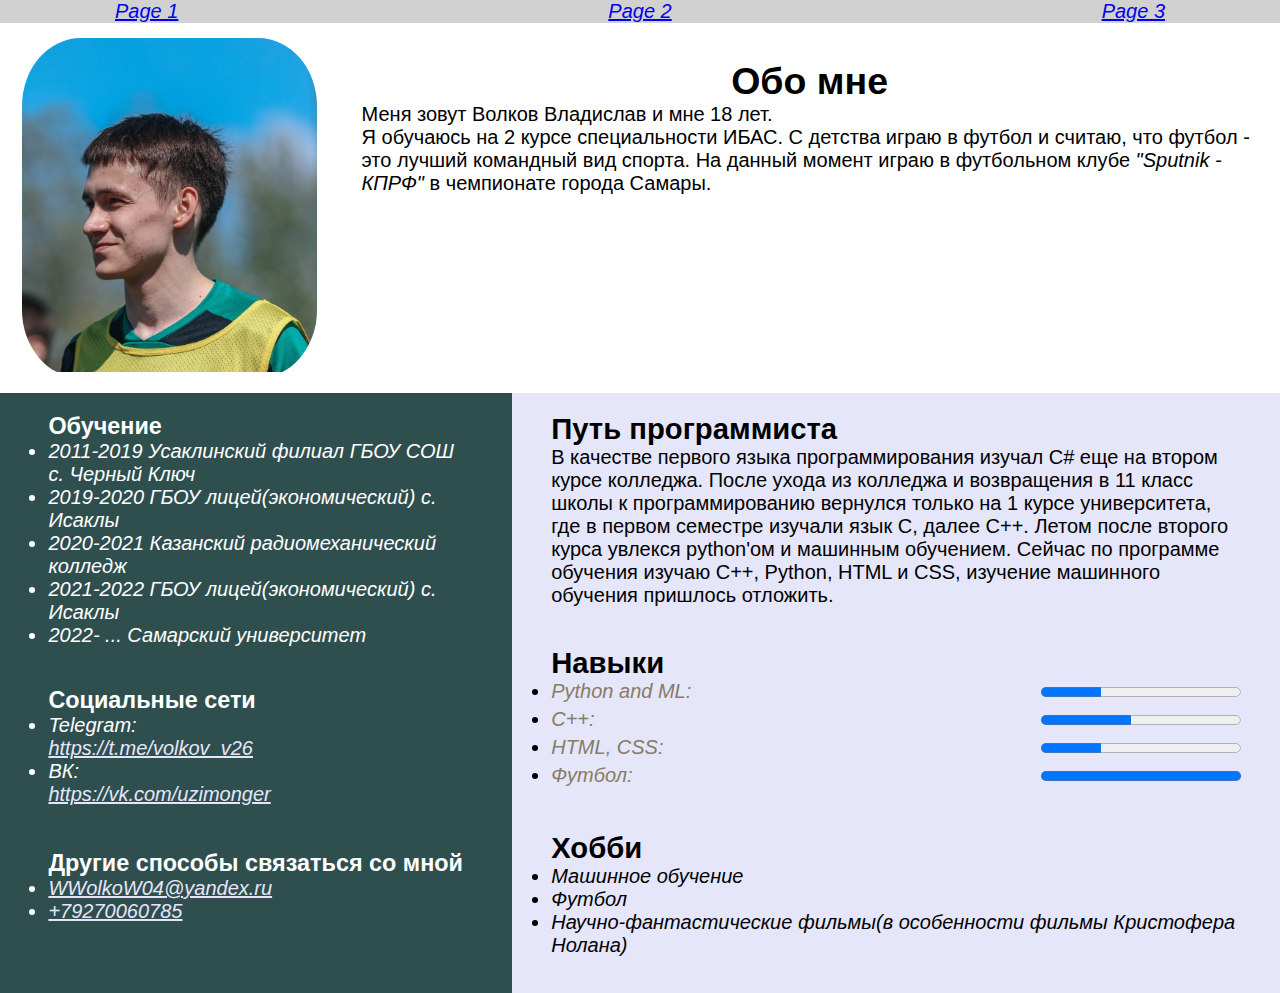
<file: index.html>
<!DOCTYPE html>
<html lang="ru">
<head>
    <meta charset="UTF-8">
    <meta name="viewport" content="width=device-width, initial-scale=1.0">
    <title>Визитка</title>
    <link rel = "stylesheet" href = "style.css">
</head>
<body>   
    <main>
        <nav>
            <div class = "grid-item">
                <ul class = "navigation">
                    <li><a href = 'http://127.0.0.1:5500/index.html'>Page 1</a></li>
                    <li><a href = 'http://127.0.0.1:5500/index_2.html'>Page 2</a></li>
                    <li><a href = 'http://127.0.0.1:5500/index_3.html'>Page 3</a></li>
                </ul>
            </div>
        </nav>
        <div class="grid-container">
            <div class="grid-item header">
                    <div class = "img" style = "flex-basis: 23%"><img src = "images/main_photo.jpg" width= "100%" height="100%"></div>
                    <div style = "flex-basis: 70%"><h2>Обо мне</h2>
                        <p>Меня зовут Волков Владислав и мне 18 лет.<br>Я обучаюсь на 2 курсе специальности ИБАС. С детства играю в футбол и считаю,
                            что футбол - это лучший командный вид спорта. На данный момент играю в футбольном клубе <em>"Sputnik - КПРФ"</em> в чемпионате
                            города Самары. 
                        </p>
                    </div> 
            </div>
            <div class="grid-item left">
                    <div><h3>Обучение</h3>
                        <ul>
                            <li><em>2011-2019</em> Усаклинский филиал ГБОУ СОШ с. Черный Ключ</li>
                            <li><em>2019-2020</em> ГБОУ лицей(экономический) с. Исаклы</li>
                            <li><em>2020-2021</em> Казанский радиомеханический колледж</li>
                            <li><em>2021-2022</em> ГБОУ лицей(экономический) с. Исаклы</li>
                            <li><em>2022- ...</em> Самарский университет</li>
                        </ul>
                    </div>
                    <div><h3>Социальные сети</h3>
                        <ul>
                            <li> Telegram:<br> <a style = "color: lavender" href = "https://t.me/volkov_v26"> https://t.me/volkov_v26</a></li>
                            <li> ВК:<br> <a style = "color: lavender" href = "https://vk.com/uzimonger"> https://vk.com/uzimonger</a></li>
                        </ul>
                    </div>
                    <div><h3>Другие способы связаться со мной</h3>
                        <ul>
                            <li> <a style = "color: lavender" href="mailto:WWolkoW04ы@yandex.ru">WWolkoW04@yandex.ru</a></li>
                            <li> <a style = "color: lavender" href="tel:+79270060785">+79270060785</a></li>
                        </ul>
                    </div>     
            </div>
            <div class="grid-item right">
                    <div><h3>Путь программиста</h3>
                        <p>В качестве первого языка программирования изучал C# еще на втором курсе колледжа. После ухода из колледжа и возвращения в 11 класс школы к программированию
                            вернулся только на 1 курсе университета, где в первом семестре изучали язык С, далее С++. Летом после второго курса увлекся python'ом и машинным обучением.
                            Сейчас по программе обучения изучаю С++, Python, HTML и CSS, изучение машинного обучения пришлось отложить.
                        </p>
                    </div>
                    <div><h3>Навыки</h3>
                        <ul class = "skills">
                            <li><div class = 'progress'><p>Python and ML:</p> <progress max="100" value="30"></progress></div></li>
                            <li><div class = 'progress'><p>C++:</p><progress max="100" value="45"></progress></div></li>
                            <li><div class = 'progress'><p>HTML, CSS:</p> <progress max="100" value="30"></progress></div></li>
                            <li><div class = 'progress'><p>Футбол:</p> <progress max="100" value="100"></progress></div></li>
                        </ul>
                    </div>
                    <div><h3>Хобби</h3>
                        <ul>
                            <li>Машинное обучение</li>
                            <li>Футбол</li>
                            <li>Научно-фантастические фильмы(в особенности фильмы Кристофера Нолана)</li>
                        </ul>
                    </div>
            </div>
        </div>
    </main>
</body>
</html>
</file>
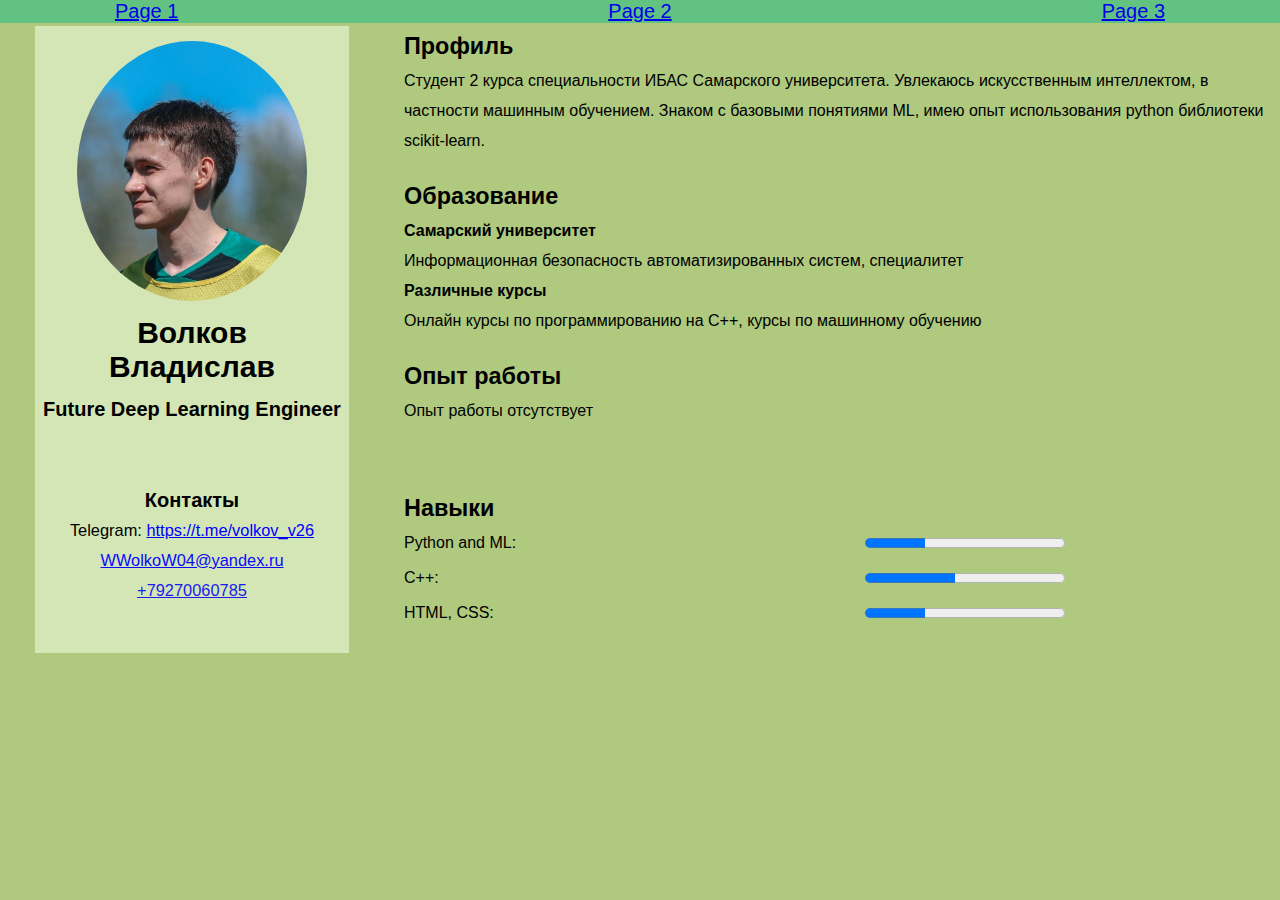
<file: index_2.html>
<!DOCTYPE html>
<html lang = 'ru'>
<head>
    <meta charset='UTF-8'>
    <meta name='viewport' content='width=device-width, initial-scale=1'>
    <title>Резюме</title>
    <link rel='stylesheet' href='style_2.css'>
</head>
<body>
    <main>
        <nav>
            <div class = "grid-item">
                <ul class = "navigation">
                    <li><a href = 'http://127.0.0.1:5500/index.html'>Page 1</a></li>
                    <li><a href = 'http://127.0.0.1:5500/index_2.html'>Page 2</a></li>
                    <li><a href = 'http://127.0.0.1:5500/index_3.html'>Page 3</a></li>
                </ul>
            </div>
        </nav>
        <div class = 'grid-container'>
            <div class = 'grid-item left'>
                <div class = 'flex-item img'>
                    <img src = "images/main_photo.jpg" width= "100%" height="100%">
                </div>
                <div class = 'flex-item'>
                    <h2>Волков<br> Владислав</h2>
                    <h4>Future Deep Learning Engineer</h4>
                </div>
                <div class = 'flex-item'>
                    <h4>Контакты</h4>
                    <ul class = 'contacts'>
                        <li>Telegram: <a style = "color: rgb(0, 0, 255)" href = "https://t.me/volkov_v26"> https://t.me/volkov_v26</a></li>
                        <li> <a style = "color: rgb(10, 10, 253)" href="mailto:WWolkoW04@yandex.ru">WWolkoW04@yandex.ru</a></li>
                        <li> <a style = "color: rgb(27, 27, 237)" href="tel:+79270060785">+79270060785</a></li>
                    </ul>
                </div>
            </div>
            <div class = 'grid-item right'>
                <div class = 'flex-item'>
                    <h3>Профиль</h3>
                    <p>Студент 2 курса специальности ИБАС Самарского университета. Увлекаюсь искусственным интеллектом, в частности машинным обучением.
                        Знаком с базовыми понятиями ML, имею опыт использования python библиотеки scikit-learn.
                    </p>
                </div>
                <div class = 'flex-item'>
                    <h3>Образование</h3>
                    <ul>
                        <li>
                            <p><b>Самарский университет</b><br>Информационная безопасность автоматизированных систем, специалитет</p>                               
                        </li>
                        <li>
                            <p><b>Различные курсы</b><br>Онлайн курсы по программированию на C++, курсы по машинному обучению</p>
                        </li>
                    </ul>
                </div>
                <div class = 'flex-item'>
                    <h3>Опыт работы</h3>
                    <p>Опыт работы отсутствует</p>
                </div>
                <div class = 'flex-item'>
                    <h3>Навыки</h3>
                    <ul>
                        <li><div class = 'progress'><p>Python and ML:</p> <progress max="100" value="30"></progress></div></li>
                        <li><div class = 'progress'><p>C++:</p><progress max="100" value="45"></progress></div></li>
                        <li><div class = 'progress'><p>HTML, CSS:</p> <progress max="100" value="30"></progress></div></li>
                    </ul>
                </div>
            </div>
        </div>
    </main>
</body>
</html>
</file>
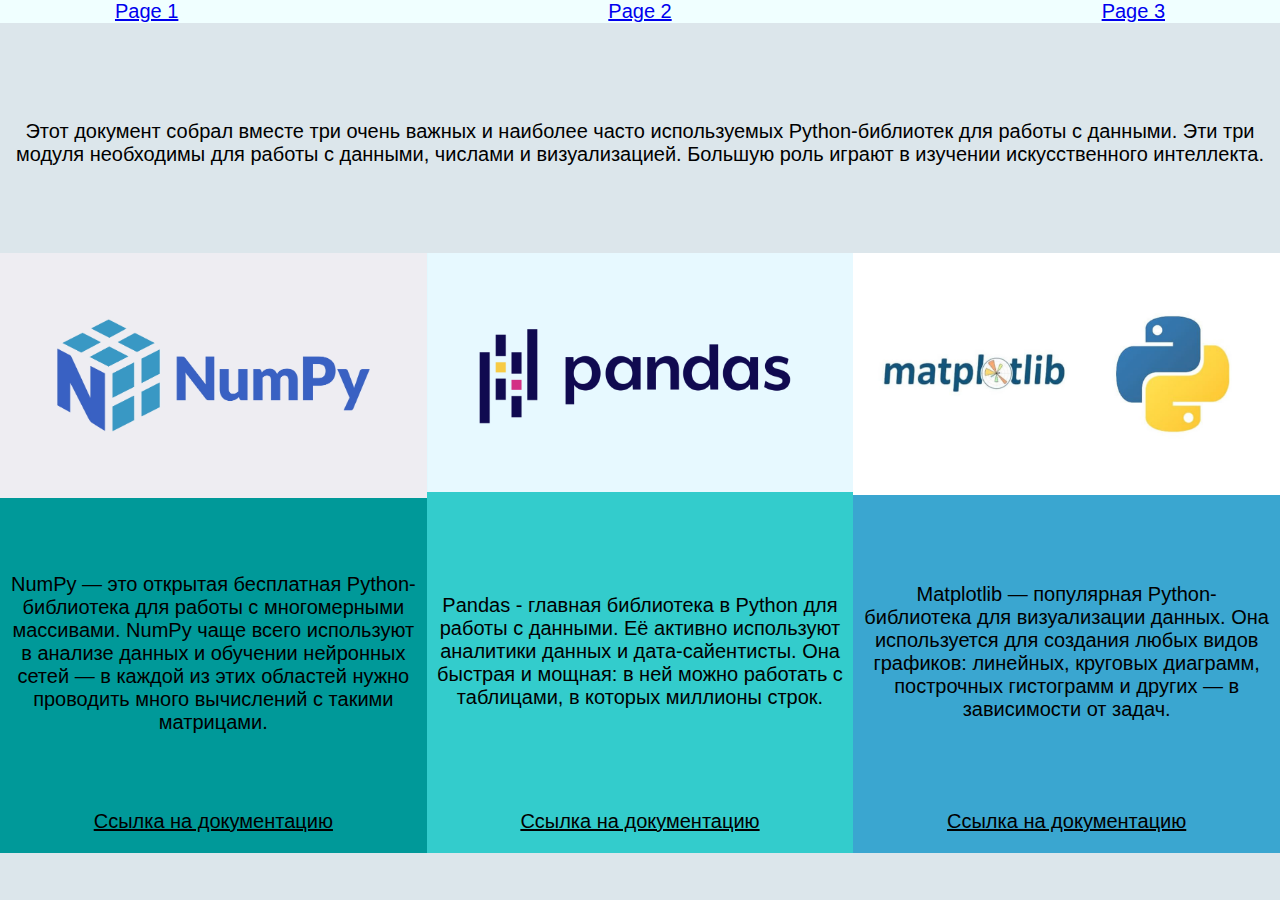
<file: index_3.html>
<!DOCTYPE html>
<html lang = "ru">
<head>
    <meta charset='UTF-8'> 
    <meta name='viewport' content='width=device-width, initial-scale=1'>
    <title>Шпаргалка</title>
    <link rel='stylesheet' href='style_3.css'>
</head>
<body>
    <main>
        <nav>
            <div class = "grid-item">
                <ul class = "navigation">
                    <li><a href = 'http://127.0.0.1:5500/index.html'>Page 1</a></li>
                    <li><a href = 'http://127.0.0.1:5500/index_2.html'>Page 2</a></li>
                    <li><a href = 'http://127.0.0.1:5500/index_3.html'>Page 3</a></li>  
                </ul>
            </div>
        </nav>
        <div class = "grid-container">
            <div class = "grid-item header">
                <p>
                    Этот документ собрал вместе три очень важных и наиболее часто используемых Python-библиотек для работы с данными.
                    Эти три модуля необходимы для работы с данными, числами и визуализацией. Большую роль играют в изучении искусственного интеллекта.
                </p>
            </div>
            <div class = "grid-item left">
                <div><img src = "images/numpy.jpg" width = "100%" height = "100%"></div>
                <div>
                    <p>
                        NumPy — это открытая бесплатная Python-библиотека для работы с многомерными массивами.
                        NumPy чаще всего используют в анализе данных и обучении нейронных сетей — в каждой из этих областей нужно проводить много вычислений с такими матрицами.
                    </p>
                </div>
                <div>
                    <a href = 'https://numpy.org/doc/stable/user/index.html#user' style = "color: rgb(0, 0, 0)">Ссылка на документацию</a>
                </div>
            </div>
            <div class = "grid-item center">
                <div><img src = "images/pandas.png" width = "100%" height = "100%"></div>
                <div>
                    <p>
                        Pandas - главная библиотека в Python для работы с данными. Её активно используют аналитики данных и дата-сайентисты.
                        Она быстрая и мощная: в ней можно работать с таблицами, в которых миллионы строк.
                    </p>
                </div>
                <div>
                    <a href = 'https://pandas.pydata.org/pandas-docs/stable/user_guide/index.html#user-guide' style = "color: rgb(0, 0, 0)">Ссылка на документацию</a>
                </div>
            </div>
            <div class = "grid-item right">
                <div><img src = "images/mat.webp" width = "100%" height = "100%"></div>
                <div>
                    <p>Matplotlib — популярная Python-библиотека для визуализации данных. Она используется для создания любых видов графиков: линейных, круговых диаграмм, 
                        построчных гистограмм и других — в зависимости от задач.</p>
                </div>
                <div>
                    <a href = 'https://matplotlib.org/stable/users/index' style = "color: rgb(0, 0, 0)">Ссылка на документацию</a>
                </div>
            </div>
        </div>
    </main>
</body>
</html>
</file>
<file: style.css>
* {
  margin: 0;
  padding: 0;
  box-sizing: border-box;
}
body {
  background-color:rgb(188, 194, 201);
  font-family:'Trebuchet MS', Arial;
  font-size: 10px;
  width: 100%;
}
.grid-container {
  display: grid;    
  grid-template-columns: repeat(10, 1fr);
  grid-template-rows: 0px 370px 600px auto auto;
  grid-template-areas:
  "n n n n n n n n n n"
  "h h h h h h h h h h"
  "l l l l r r r r r r"
  "l l l l r r r r r r"
  "l l l l r r r r r r";
}
.grid-item {
  place-items: center;
  font-size: 25px;
  text-align:center;
  height: auto;
  width: auto;
  display: flex;
  flex-direction: row;
  justify-content: space-around
}
.header{
  grid-area: h;
  background-color: white;
}
.left{
  background-color:darkslategrey;
  grid-area: l;
  align-items: center;
}
.right{
  background-color:lavender;
  grid-area: r;
}
.header > div.img {
  width: auto;
  height: auto;
  margin: 15px;
  border-radius: 20%;
  overflow: hidden;
}
.header > div {
  width: 90%;
  height: 80%;
  margin: 15px;
  overflow: hidden;
}
.left{
  color: white;
  height: 100%;
  width: 100%;
  display: flex;
  flex-direction: column;
  text-align: start;
}
.left > div {
  height: 100%;
  width: 85%;
  margin: 10px;
  padding: 10px;
  font-size: 20px;
  text-align: start;
}
.right{
  height: 100%;
  width: 100%;
  display: flex;
  flex-direction: column;
}
.right > div {
  height: 100%;
  width: 95%;
  padding: 20px;
}
ul{
  font-style: italic;
  text-align: start;
  font-size: 20px;
  display: inline;
}
p{
  font-size: 20px;
  text-align: start;
}
h3{
  text-align: start;
}
.progress{
  color: #877B66;
  display: flex;
  flex-direction: row;
  justify-content: space-between;
  align-items: center;
  padding-bottom: 5px;
} 
.grid-item > .navigation{
  width: 100%;
  gap: 200px;
  grid-area: n;
  display: flex;
  list-style-type: none;
  justify-content: space-around;
  background-color: rgb(209, 209, 209);
}
</file>
<file: style_2.css>
*{
    margin: 0;
    padding: 0;
    box-sizing: border-box;
  }
  body {
    background-color:#AFC97E;
    font-family:'Trebuchet MS', Arial;
    font-size: 10px;
    width: 100%;
  }
  .grid-container{
    display: grid;
    height: 100%;
    grid-template-columns: 30% 70%;
    grid-template-rows: 100%;
    background-color:#AFC97E;
  }
  .grid-item{ 
    display: flex;
    place-items: center;
    font-size: 25px;
    height: 100%;
    flex-direction: column;
    justify-content:space-around;
  }
  .left{
    margin-left: 35px;
    margin-right: 35px;
    background-color: #D4E6B5; 
  }
  .flex-item{
    /*border: 1px solid;*/
    height: 30%;
    width: 100%;
    text-align:center;
    line-height: 30px;
    font-size: 20px;
    margin-bottom: 20px;
  }
  .img{
    width: auto;
    height: auto;
    margin: 15px;
    border-radius: 50%;
    overflow: hidden;
  }
  .right{
    margin-left: 20px;
    margin-right: 15px;
  } 
  p{
    font-size: 16px;
    text-align: left;
  }
  h2{
    line-height: normal;
    margin-bottom: 10px;
  }
  h3{
    text-align: left;
    line-height: 40px;
  }
  .progress{
    display: flex;
    flex-direction: row;
    justify-content: space-between;
    align-items: center;
    padding-bottom: 5px;
    margin-right: 200px;
  } 
  .contacts{
    font-size: 82%;
  }
  ul{
    list-style-type: none;
  }
  .navigation{
    font-size: 20px;
    display: flex;
    /*
    flex-direction: row;
    */
    list-style-type: none;
    justify-content: space-around;
    margin-bottom: 3px;
    gap: 200px;
    width: 100%;
    background-color: rgb(97, 194, 129);
  }
</file>
<file: style_3.css>
*{
    margin: 0;
    padding: 0;
    box-sizing: border-box;
  }
  body {
    background-color: #dce6eb;
    font-family:'Trebuchet MS', Arial;
    font-size: 10px;
    width: 100%;
  }
  .navigation{
    display: flex;
    list-style-type: none;
    gap: 200px;
    justify-content: space-around;
    height: 100%;
    width: 100%;
    background-color:azure;
  }
  .grid-container {
    display: grid;    
    grid-template-columns: repeat(12, 1fr);
    grid-template-rows: 10px 200px 600px;
    grid-template-areas:
    "n n n n n n n n n n n n"
    "h h h h h h h h h h h h"
    "l l l l c c c c r r r r"
    "l l l l c c c c r r r r"
    "l l l l c c c c r r r r";
  }
  .grid-item{
    place-items: center;
    font-size: 20px;
    height: 100%;
    width: auto;
    display: flex;
    flex-direction: column;
    justify-content: space-around;
    /*border: 1px solid #00A383;*/
    padding-bottom: 20px;
  }
  .header{
    grid-area: h;
    text-align: center;
    /*
    background-color:azure;
    */
  }
  .left{
    justify-content: space-between;
    margin-bottom: 10%;
    grid-area: l;
    background-color:#009999; 
  }
  .center{
    justify-content: space-between;
    margin-bottom: 10%;
    grid-area: c;
    background-color: #33CCCC;
  }
  .right{
    justify-content: space-between;
    margin-bottom: 10%;
    grid-area: r;
    background-color: #3AA6D0;
  }
  p{
    text-align: center;
    padding: 0px 10px;
  }
</file>
